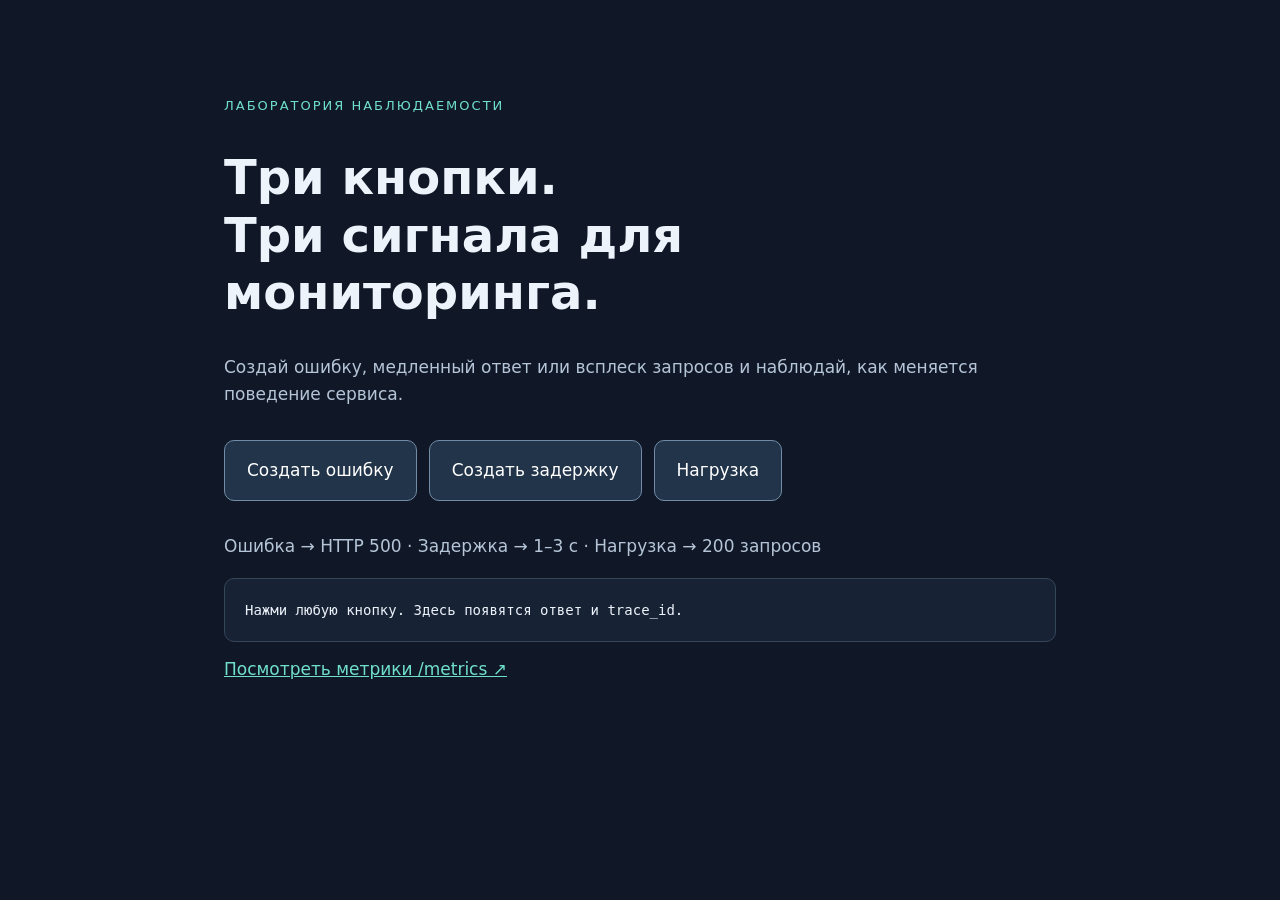
<file: lab-1/red-demo/index.html>
<!doctype html>
<html lang="ru">
<meta charset="utf-8">
<meta name="viewport" content="width=device-width, initial-scale=1">
<link rel="icon" href="data:,">
<title>RED · Подопытный сервис</title>
<style>
  * { box-sizing: border-box; }
  body { margin: 0; background: #101827; color: #edf3fa; font: 17px/1.6 system-ui, sans-serif; }
  main { max-width: 880px; margin: 8vh auto; padding: 24px; }
  .label { color: #70dfcc; font-size: 13px; letter-spacing: 2px; }
  h1 { font-size: clamp(30px, 5vw, 48px); line-height: 1.2; }
  p { color: #b5c5d7; }
  .buttons { display: flex; flex-wrap: wrap; gap: 12px; margin: 32px 0; }
  button { padding: 16px 22px; border: 1px solid #728ca7; border-radius: 10px; background: #22344a; color: white; font: inherit; cursor: pointer; }
  button:hover { background: #34516c; }
  button:disabled { opacity: .55; cursor: wait; }
  button:focus-visible, a:focus-visible { outline: 3px solid #70dfcc; outline-offset: 4px; }
  pre { padding: 20px; border: 1px solid #35465b; border-radius: 10px; background: #172235; white-space: pre-wrap; overflow-wrap: anywhere; font-size: 14px; }
  a { color: #70dfcc; }
</style>
<main>
  <div class="label">ЛАБОРАТОРИЯ НАБЛЮДАЕМОСТИ</div>
  <h1>Три кнопки.<br>Три сигнала для мониторинга.</h1>
  <p>Создай ошибку, медленный ответ или всплеск запросов и наблюдай, как меняется поведение сервиса.</p>
  <div class="buttons">
    <button data-action="error">Создать ошибку</button>
    <button data-action="delay">Создать задержку</button>
    <button data-action="load">Нагрузка</button>
  </div>
  <p>Ошибка → HTTP 500 · Задержка → 1–3 с · Нагрузка → 200 запросов</p>
  <pre id="result" role="status" aria-live="polite">Нажми любую кнопку. Здесь появятся ответ и trace_id.</pre>
  <a href="/metrics" target="_blank" rel="noopener">Посмотреть метрики /metrics ↗</a>
</main>
<script>
  const result = document.querySelector('#result');
  document.querySelectorAll('button').forEach(button => {
    button.addEventListener('click', async () => {
      button.disabled = true;
      result.textContent = 'Выполняется…';
      const start = performance.now();
      try {
        const response = await fetch('/api/' + button.dataset.action, { method: 'POST' });
        const body = await response.json();
        result.textContent = JSON.stringify({
          http_status: response.status,
          elapsed_seconds: Number(((performance.now() - start) / 1000).toFixed(3)),
          trace_id: response.headers.get('X-Trace-ID'),
          ...body
        }, null, 2);
      } catch (error) {
        result.textContent = 'Не удалось выполнить запрос: ' + error.message;
      } finally {
        button.disabled = false;
      }
    });
  });
</script>
</html>
</file>
